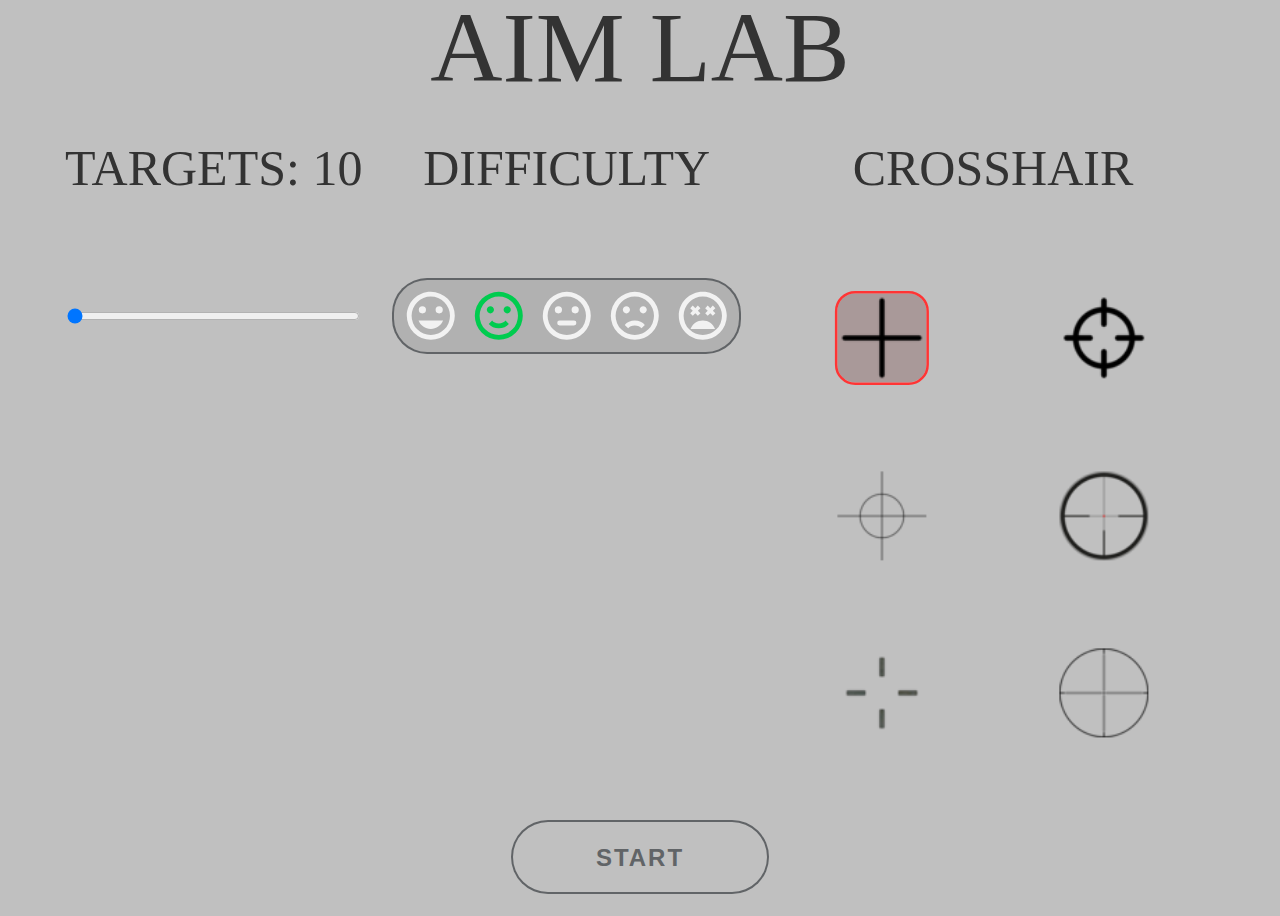
<file: index.html>
<!DOCTYPE html>
<html lang="en">
<head>
    <meta charset="UTF-8">
    <meta http-equiv="X-UA-Compatible" content="IE=edge">
    <meta name="viewport" content="width=device-width, initial-scale=1.0">
    <link rel="stylesheet" href="./styles.css">
    <title>AIMLAB</title>
</head>
<body id="board">
    <div class="menu">
        <div id="title">
            <h1>AIM LAB</h1>
        </div>
     
        <div class="options">
            <div> 
                <h2>TARGETS: <label id="targetLabel" for="qual">10</label></h2>
            </div>
           <div class="options2">
            <input type="range" name="targets" id="targets" min="10" max="95" step="5" value="10">
        </div>
            
        </div>

        <div class="difficulty options">
            <div>
                <h2>DIFFICULTY</h2>
            </div>
            <div class="options2">
                <div class="rating">
                    <form class="rating-form">
                    
                    <label for="super-happy">
                    <input type="radio" name="lvl" class="super-happy" id="super-happy" value="2000" />
                    <svg viewBox="0 0 24 24"><path d="M12,17.5C14.33,17.5 16.3,16.04 17.11,14H6.89C7.69,16.04 9.67,17.5 12,17.5M8.5,11A1.5,1.5 0 0,0 10,9.5A1.5,1.5 0 0,0 8.5,8A1.5,1.5 0 0,0 7,9.5A1.5,1.5 0 0,0 8.5,11M15.5,11A1.5,1.5 0 0,0 17,9.5A1.5,1.5 0 0,0 15.5,8A1.5,1.5 0 0,0 14,9.5A1.5,1.5 0 0,0 15.5,11M12,20A8,8 0 0,1 4,12A8,8 0 0,1 12,4A8,8 0 0,1 20,12A8,8 0 0,1 12,20M12,2C6.47,2 2,6.5 2,12A10,10 0 0,0 12,22A10,10 0 0,0 22,12A10,10 0 0,0 12,2Z" /></svg>
                    </label>
            
                    <label for="happy">
                    <input type="radio" name="lvl" class="happy" id="happy" value="1500" checked />
                    <svg xmlns="http://www.w3.org/2000/svg" xmlns:xlink="http://www.w3.org/1999/xlink" version="1.1" width="100%" height="100%" viewBox="0 0 24 24"><path d="M20,12A8,8 0 0,0 12,4A8,8 0 0,0 4,12A8,8 0 0,0 12,20A8,8 0 0,0 20,12M22,12A10,10 0 0,1 12,22A10,10 0 0,1 2,12A10,10 0 0,1 12,2A10,10 0 0,1 22,12M10,9.5C10,10.3 9.3,11 8.5,11C7.7,11 7,10.3 7,9.5C7,8.7 7.7,8 8.5,8C9.3,8 10,8.7 10,9.5M17,9.5C17,10.3 16.3,11 15.5,11C14.7,11 14,10.3 14,9.5C14,8.7 14.7,8 15.5,8C16.3,8 17,8.7 17,9.5M12,17.23C10.25,17.23 8.71,16.5 7.81,15.42L9.23,14C9.68,14.72 10.75,15.23 12,15.23C13.25,15.23 14.32,14.72 14.77,14L16.19,15.42C15.29,16.5 13.75,17.23 12,17.23Z" /></svg>
                    </label>
            
                    <label for="neutral">
                    <input type="radio" name="lvl" class="neutral" id="neutral" value="1000" />
                    <svg xmlns="http://www.w3.org/2000/svg" xmlns:xlink="http://www.w3.org/1999/xlink" version="1.1" width="100%" height="100%" viewBox="0 0 24 24"><path d="M8.5,11A1.5,1.5 0 0,1 7,9.5A1.5,1.5 0 0,1 8.5,8A1.5,1.5 0 0,1 10,9.5A1.5,1.5 0 0,1 8.5,11M15.5,11A1.5,1.5 0 0,1 14,9.5A1.5,1.5 0 0,1 15.5,8A1.5,1.5 0 0,1 17,9.5A1.5,1.5 0 0,1 15.5,11M12,20A8,8 0 0,0 20,12A8,8 0 0,0 12,4A8,8 0 0,0 4,12A8,8 0 0,0 12,20M12,2A10,10 0 0,1 22,12A10,10 0 0,1 12,22C6.47,22 2,17.5 2,12A10,10 0 0,1 12,2M9,14H15A1,1 0 0,1 16,15A1,1 0 0,1 15,16H9A1,1 0 0,1 8,15A1,1 0 0,1 9,14Z" /></svg>
                    </label>
            
                    <label for="sad">
                    <input type="radio" name="lvl" class="sad" id="sad" value="700" />
                    <svg xmlns="http://www.w3.org/2000/svg" xmlns:xlink="http://www.w3.org/1999/xlink" version="1.1" width="100%" height="100%" viewBox="0 0 24 24"><path d="M20,12A8,8 0 0,0 12,4A8,8 0 0,0 4,12A8,8 0 0,0 12,20A8,8 0 0,0 20,12M22,12A10,10 0 0,1 12,22A10,10 0 0,1 2,12A10,10 0 0,1 12,2A10,10 0 0,1 22,12M15.5,8C16.3,8 17,8.7 17,9.5C17,10.3 16.3,11 15.5,11C14.7,11 14,10.3 14,9.5C14,8.7 14.7,8 15.5,8M10,9.5C10,10.3 9.3,11 8.5,11C7.7,11 7,10.3 7,9.5C7,8.7 7.7,8 8.5,8C9.3,8 10,8.7 10,9.5M12,14C13.75,14 15.29,14.72 16.19,15.81L14.77,17.23C14.32,16.5 13.25,16 12,16C10.75,16 9.68,16.5 9.23,17.23L7.81,15.81C8.71,14.72 10.25,14 12,14Z" /></svg>
                    </label>
            
                    <label for="super-sad">
                    <input type="radio" name="lvl" class="super-sad" id="super-sad" value="400" />
                    <svg viewBox="0 0 24 24"><path d="M12,2C6.47,2 2,6.47 2,12C2,17.53 6.47,22 12,22A10,10 0 0,0 22,12C22,6.47 17.5,2 12,2M12,20A8,8 0 0,1 4,12A8,8 0 0,1 12,4A8,8 0 0,1 20,12A8,8 0 0,1 12,20M16.18,7.76L15.12,8.82L14.06,7.76L13,8.82L14.06,9.88L13,10.94L14.06,12L15.12,10.94L16.18,12L17.24,10.94L16.18,9.88L17.24,8.82L16.18,7.76M7.82,12L8.88,10.94L9.94,12L11,10.94L9.94,9.88L11,8.82L9.94,7.76L8.88,8.82L7.82,7.76L6.76,8.82L7.82,9.88L6.76,10.94L7.82,12M12,14C9.67,14 7.69,15.46 6.89,17.5H17.11C16.31,15.46 14.33,14 12,14Z" /></svg>
                    </label>
                    </form>
                </div>
            </div>
        </div>
        

        <div class="options">
            <div>
                <h2>CROSSHAIR</h2>
            </div>
            <div class="options2 crosshairs">
                <img alt="1" class="crossImg clicked" id="crosshair-final" draggable="false" src="./Images/Cross1.png"></img>
                <img alt="2" class="crossImg" draggable="false" src="./Images/Cross2.png"></img>
                <img alt="3" class="crossImg" draggable="false" src="./Images/Cross3.png"></img>
                <img alt="4" class="crossImg" draggable="false" src="./Images/Cross4.png"></img>
                <img alt="5" class="crossImg" draggable="false" src="./Images/Cross5.png"></img>
                <img alt="6" class="crossImg" draggable="false" src="./Images/Cross6.png"></img>
            </div>
        </div>

        <div id="start">
            <button id="play" href="./game.html" class="button">START</button> 
        </div>
    </div> 
    
    </div>
     
    
    <script src="./game.js"></script>
</body>
</html>
</file>
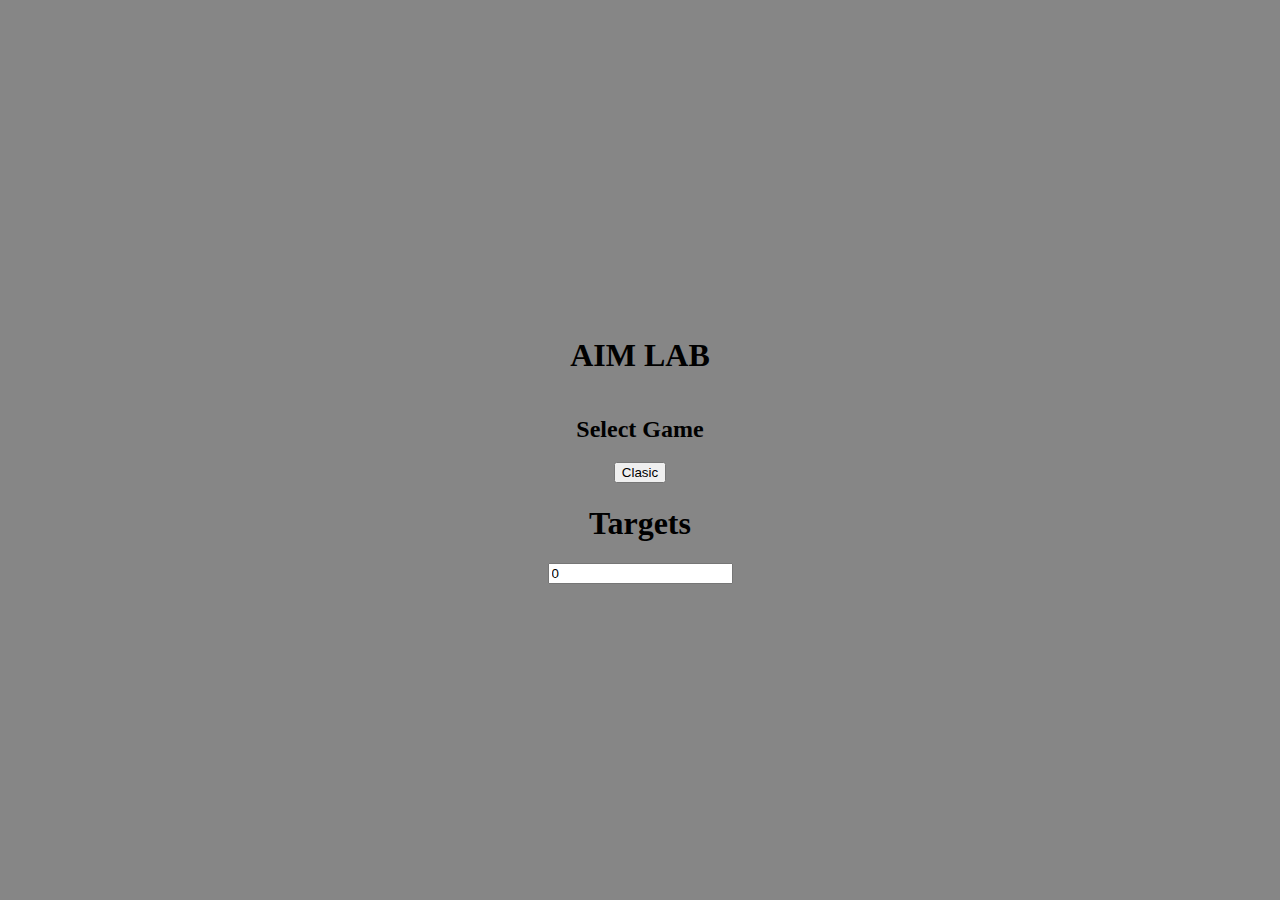
<file: HTML/index.html>
<!DOCTYPE html>
<html lang="en">
<head>
    <meta charset="UTF-8">
    <meta http-equiv="X-UA-Compatible" content="IE=edge">
    <meta name="viewport" content="width=device-width, initial-scale=1.0">
    <link rel="stylesheet" href="../styles/styles.css">
    <title>AIMLAB</title>
</head>
<body id="board">
    <div class="menu">
        <h1>AIM LAB</h1>
        <h2>Select Game</h2>
        <section>
            <button id="play" href="./game.html">Clasic</button>
            <h1>Targets</h1>
            <input type="number" id="targets" value="0">   
        </section>
    </div>  
    <script src="../js/game.js"></script>
</body>
</html>
</file>
<file: styles.css>
#game {
    background-color: rgb(192, 192, 192);
    box-sizing: content-box;
    position: relative;
    height: 95vh;
    width: 95vw;
  }
  #board {
    background-color: rgb(192, 192, 192);
    position: relative;
    display: flex;
    justify-content: center;
    align-items: center;
    -webkit-user-select: none;
    -ms-user-select: none;
    user-select: none;
  }
.cross1{
    cursor:url(./Images/Cross1.png)30 30, auto;
}
.cross2{
    cursor:url(./Images/Cross2.png)30 30, auto;
}
.cross3{
    cursor:url(./Images/Cross3.png)30 30, auto;
}
.cross4{
    cursor:url(./Images/Cross4.png)30 30, auto;
}
.cross5{
    cursor:url(./Images/Cross5.png)30 30, auto;
}
.cross6{
    cursor:url(./Images/Cross6.png)30 30, auto;
}

h1{
    color: #333333; font-family: 'Bitter', serif; font-size: 100px; font-weight: normal; line-height: 54px; margin: 0 0 54px; 
}
h2{
    color: #333333; font-family: 'Bitter', serif; font-size: 50px; font-weight: normal; line-height: 54px; margin: 0 0 54px; 
}
.menu{
    display:flex;
    flex-wrap: wrap;
    justify-content: center;
    text-align: center;
    height: 100vh;
 
}



.objectives{
    background-color: rgb(255, 28, 28);
    border: 1px solid black;
    height: 5vh;
    width: 5vh;
    border-radius: 50%;
    position: absolute;
}

.objectiveHit{
    background-color: rgb(0, 185, 0);
    border: 1px solid black;
    height: 5vh;
    width: 5vh;
    border-radius: 50%;
    position: absolute;
}

.button{
    display: inline-block;
    outline: none;
    cursor: pointer;
    font-size: 24px;
    line-height: 1;
    border-radius: 500px;
    transition-property: background-color,border-color,color,box-shadow,filter;
    transition-duration: .3s;
    border: 1px solid transparent;
    letter-spacing: 2px;
    min-width: 260px;
    text-transform: uppercase;
    white-space: normal;
    font-weight: 900;
    text-align: center;
    padding: 26px 24px 48px;
    color: #616467;
    box-shadow: inset 0 0 0 2px #616467;
    background-color: transparent;
    height: 48px;
}

.button:hover{
    color: #fff;
    background-color: #616467;
}
.red{
    color:red;
}

.rating {
  background-color: rgba(172, 172, 172, 0.8);
  box-shadow: inset 0 0 0 2px #616467;
  padding: 0.4rem 0.4rem 0.1rem 0.4rem;
  border-radius: 2.2rem;
}

svg {
  fill: rgb(242, 242, 242);
  height: 3.6rem;
  width: 3.6rem;
  margin: 0.2rem;
}

.rating-form-2 svg {
  height: 3rem;
  width: 3rem;
  margin: 0.5rem;
}

#radios label {
  position: relative;
}

input[type="radio"] {
  position: absolute;
  opacity: 0;
}

input[type="radio"] + svg {
  -webkit-transition: all 0.2s;
  transition: all 0.2s;
}

input + svg {
  cursor: pointer;
}

input[class="super-happy"]:hover + svg,
input[class="super-happy"]:checked + svg,
input[class="super-happy"]:focus + svg {
  fill: rgb(106, 167, 227);
}

input[class="happy"]:hover + svg,
input[class="happy"]:checked + svg,
input[class="happy"]:focus + svg {
  fill: rgb(0, 204, 79);
}

input[class="neutral"]:hover + svg,
input[class="neutral"]:checked + svg,
input[class="neutral"]:focus + svg {
  fill: rgb(232, 214, 0);
}

input[class="sad"]:hover + svg,
input[class="sad"]:checked + svg,
input[class="sad"]:focus + svg {
  fill: rgb(229, 132, 0);
}

input[class="super-sad"]:hover + svg,
input[class="super-sad"]:checked + svg,
input[class="super-sad"]:focus + svg {
  fill: rgb(239, 42, 16);
}

#title, #start{
    width: 100%;
    display: flex;
    align-items: center;
    justify-content: center;
}

#targets{
    width: 100%;
}

.options{
    display: flex;
    flex-direction: column;
    align-items: center;
}

.options2{
    display: flex;
    align-items: center;
    justify-content: space-around;
    height: 20%;
    padding:0 30px;
    width: 100%;
}

.crosshairs{
    display: flex;
    flex-wrap: wrap;
}

.crosshairs img{
    width: 40%;
    transform: scale(0.5);
}

.clicked{
    outline: 5px solid rgb(255, 52, 52);
    border-radius: 20%;
    background-color: #7740404e;
}

.gameOver{
    display:flex;
    justify-content: center;
    align-items: center;
    flex-direction: column;
    text-align: center;
    height: 100vh;
}
</file>
<file: styles/styles.css>
body {
    margin: 0;
    padding: 0;
    background-color: rgb(134, 134, 134);
    height: 100vh;
    width: 100%;
    position: relative;
    cursor:url(../Images/pngwing.png)25 15, auto;
}
.menu{
    display:flex;
    justify-content: center;
    align-items: center;
    flex-direction: column;
    text-align: center;
    height: 100vh;
}

.objectives{
    background-color: rgb(255, 0, 0);
    border: 1px solid black;
    height: 5vh;
    width: 5vh;
    border-radius: 50%;
    position: absolute;
}

.objectiveHit{
    background-color: green;
    border: 1px solid black;
    height: 5vh;
    width: 5vh;
    border-radius: 50%;
    position: absolute;
}
</file>
